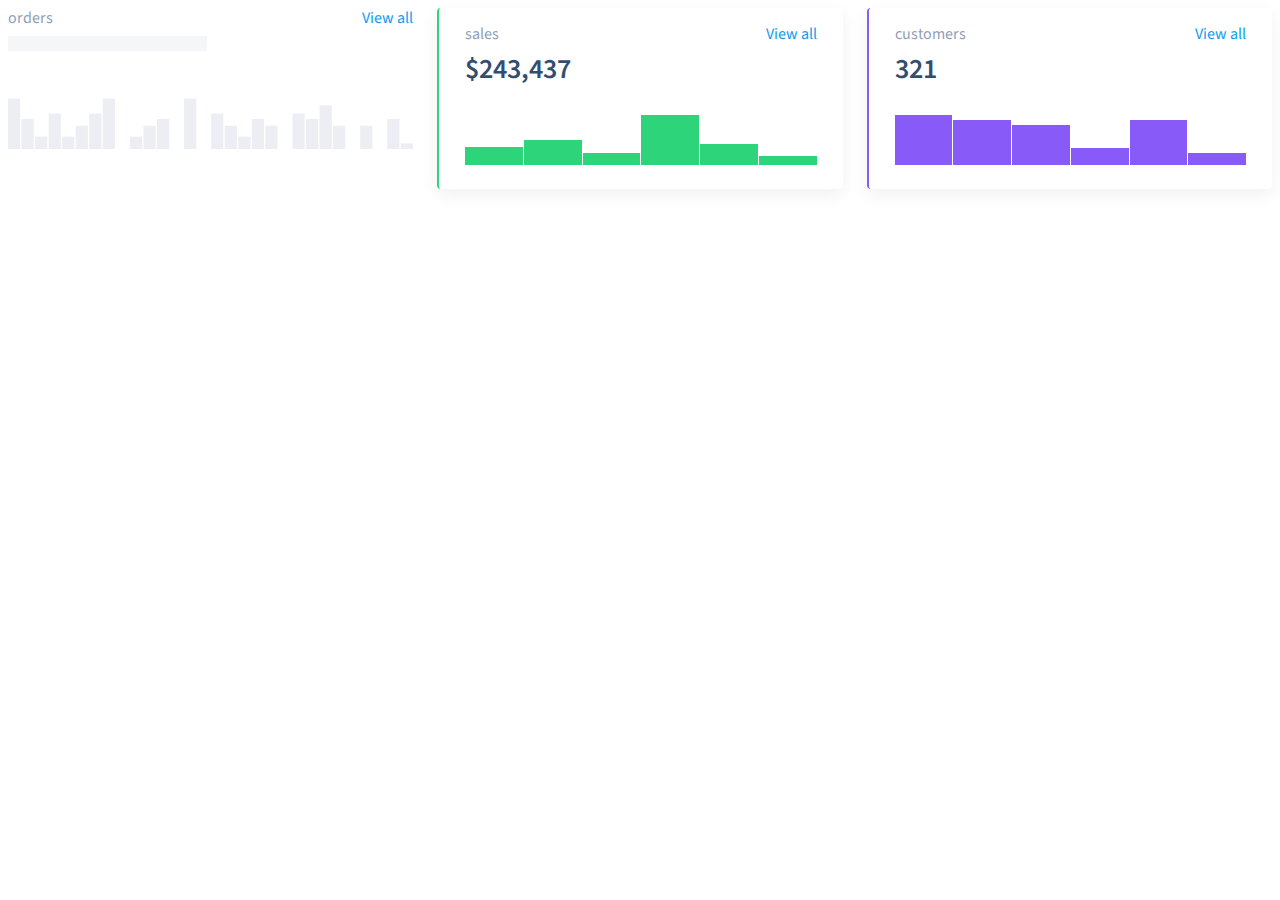
<file: 04-oop-basic-intro-to-dom/1-column-chart/index.html>
<!DOCTYPE html>
<html lang="en">
  <head>
    <meta charset="UTF-8" />
    <title>ColumnChart</title>
    <link rel="stylesheet" type="text/css" href="style.css" />
  </head>

  <body>
    <div class="dashboard__charts">
      <div id="orders" class="dashboard__chart_orders"></div>
      <div id="sales" class="dashboard__chart_sales"></div>
      <div id="customers" class="dashboard__chart_customers"></div>
    </div>

    <script type="module">
      import ColumnChart from './index.js';

      const ordersData = [];
      const salesData = [ 30, 40, 20, 80, 35, 15 ];
      const customersData = [ 100, 90, 80, 35, 90, 25 ];

      const ordersChart = new ColumnChart({
        data: ordersData,
        label: 'orders',
        value: 344,
        link: '#'
      });

      const salesChart = new ColumnChart({
        data: salesData,
        label: 'sales',
        value: '$243,437'
      });

      const customersChart = new ColumnChart({
        data: customersData,
        label: 'customers',
        value: 321
      });

      orders.append(ordersChart.element);
      sales.append(salesChart.element);
      customers.append(customersChart.element);
    </script>
  </body>
</html>
</file>
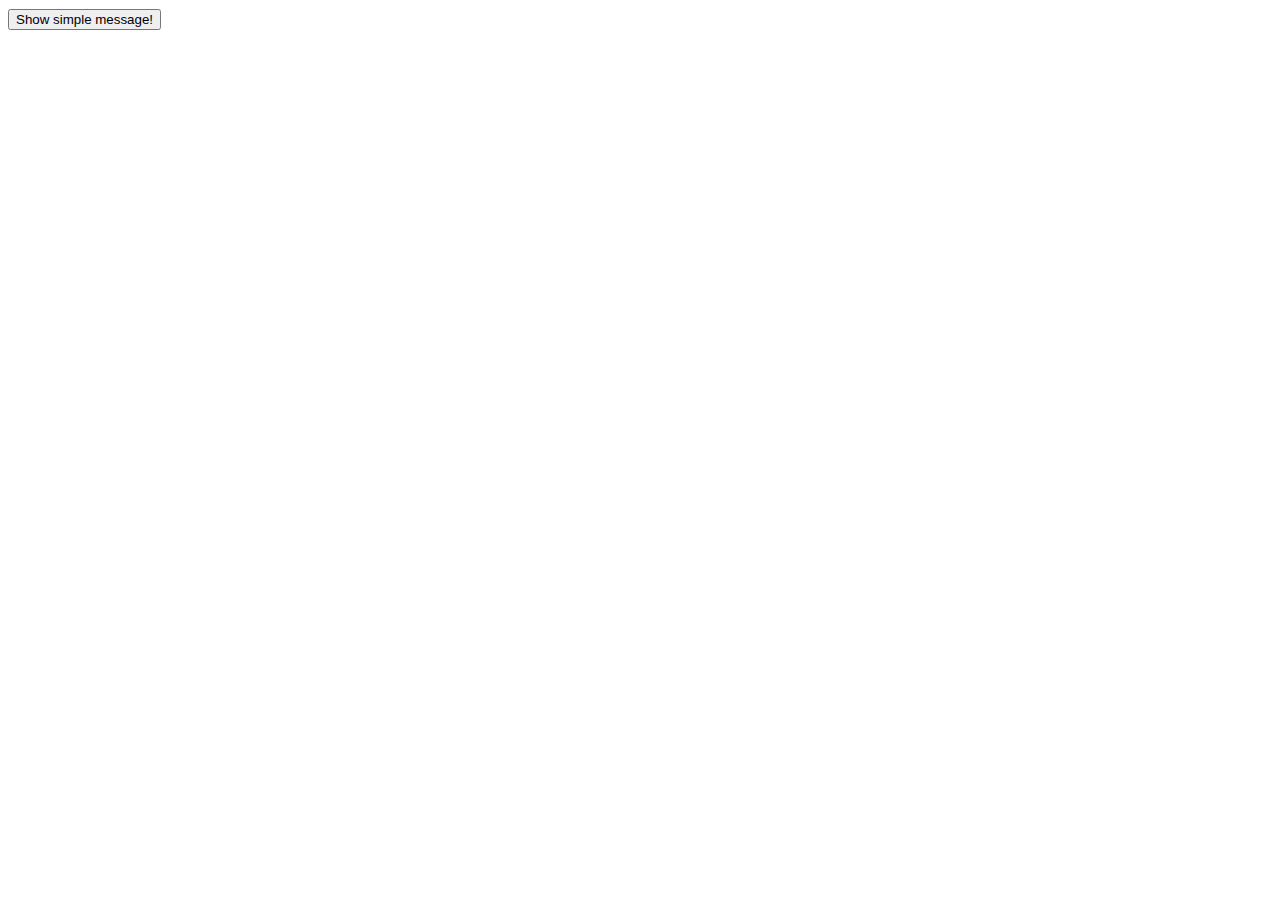
<file: 05-dom-document-loading/1-notification/index.html>
<!doctype html>
<meta charset="UTF-8">

<head>
  <link rel="stylesheet" type="text/css" href="style.css">
</head>

<button id="btn1">Show simple message!</button>

<script type="module">
  import NotificationMessage from './index.js';

  btn1.addEventListener('click', () => {
    const notification = new NotificationMessage('Hello World', {
      duration: 2000,
      type: 'success'
    });

    notification.show();
  });
</script>
</file>
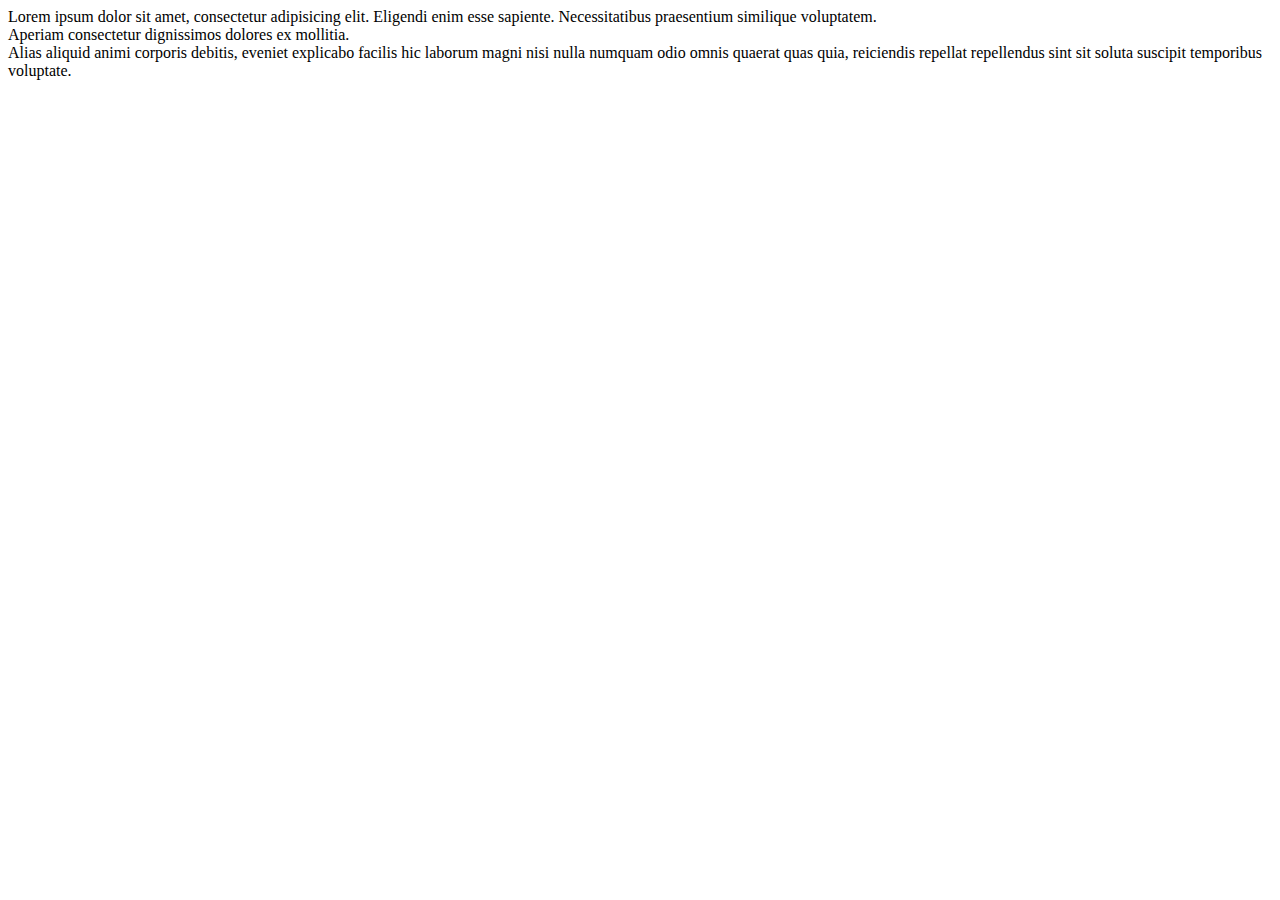
<file: 06-events-practice/2-tooltip/index.html>
<!doctype html>
<meta charset="UTF-8">
<title>Tooltip</title>

<link rel="stylesheet" type="text/css" href="style.css">

<body>
  <div data-tooltip="foo">
    Lorem ipsum dolor sit amet, consectetur adipisicing elit. Eligendi enim esse sapiente.
    Necessitatibus praesentium similique voluptatem.
    <div data-tooltip="bar-bar-bar">
      Aperiam consectetur dignissimos dolores ex mollitia.
    </div>
    Alias aliquid animi corporis debitis, eveniet explicabo facilis hic laborum magni nisi nulla
    numquam odio omnis quaerat quas quia, reiciendis repellat repellendus sint sit soluta suscipit
    temporibus voluptate.
  </div>

  <script type="module">
    import tooltip from './index.js';

    tooltip.initialize();
  </script>
</body>
</file>
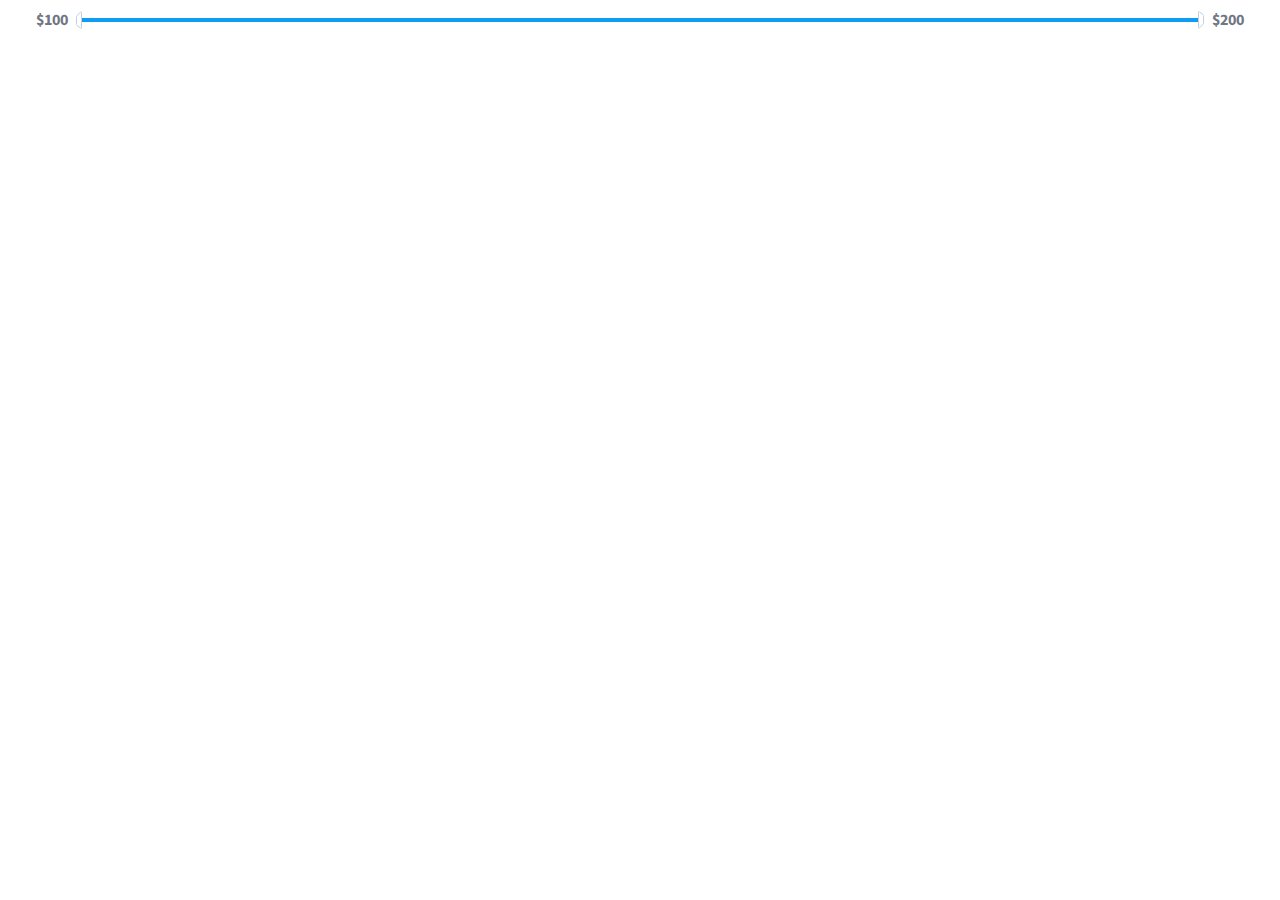
<file: 06-events-practice/3-double-slider/index.html>
<!DOCTYPE HTML>
<meta charset="utf-8">
<head>
  <title>DoubleSlider</title>
  <link rel="stylesheet" href="style.css">
</head>
<body>
  <div id="root"></div>

  <script type="module">
    import DoubleSlider from './index.js';

    const slider = new DoubleSlider();

    root.append(slider.element);
  </script>
</body>
</file>
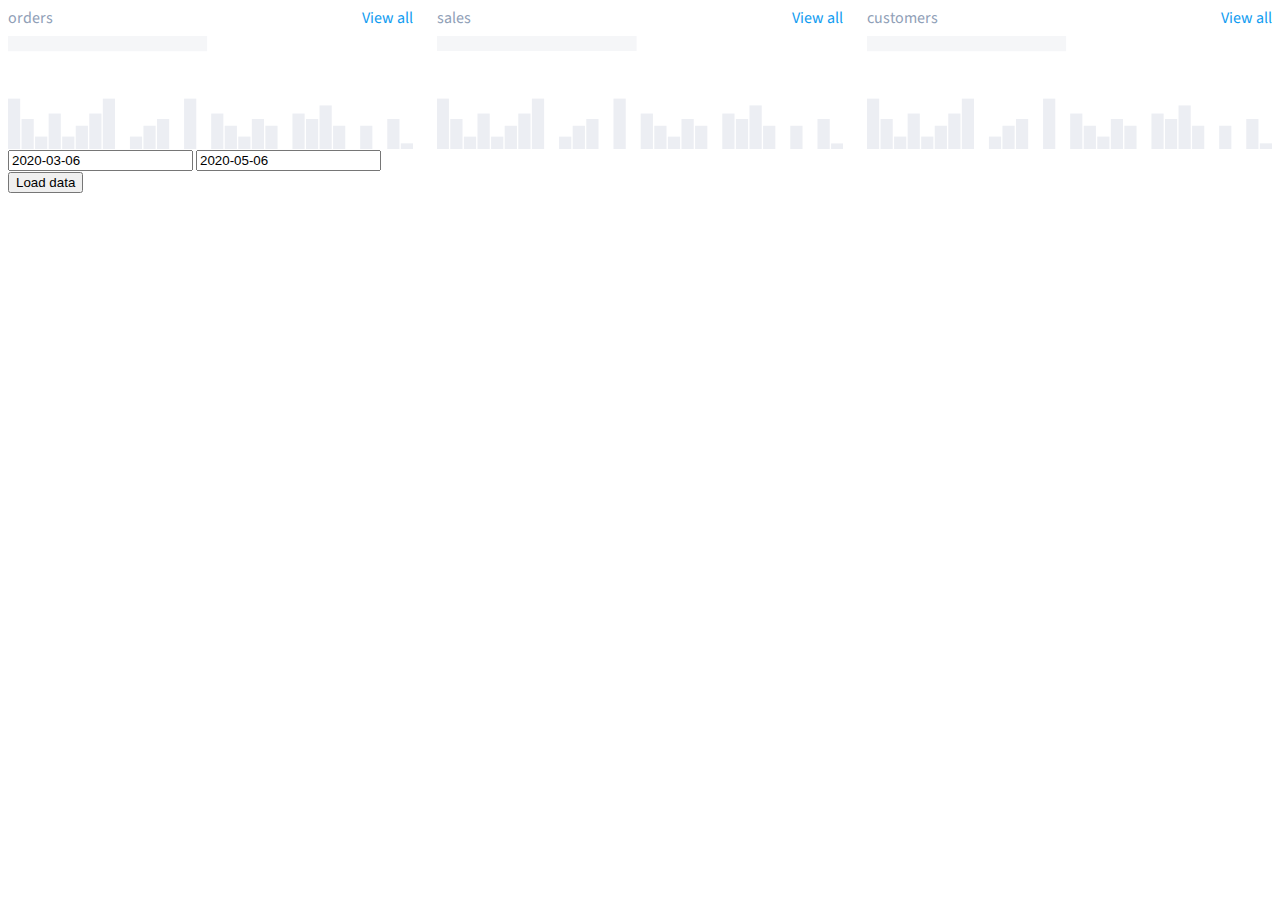
<file: 07-async-code-fetch-api-part-1/1-column-chart/index.html>
<!DOCTYPE html>
<html lang="en">

<head>
  <meta charset="UTF-8" />
  <title>ColumnChart</title>
  <link rel="stylesheet" type="text/css" href="style.css" />
</head>

<body>
  <div class="dashboard__charts">
    <div>
      <div id="orders" class="dashboard__chart_orders"></div>
      <input id="start" type="text" value="2020-03-06" placeholder="yy-mm-dd" />
      <input id="end" type="text" value="2020-05-06" placeholder="yy-mm-dd" />
      <button id="loadOrders">Load data</button>
    </div>
    <div id="sales" class="dashboard__chart_sales"></div>
    <div id="customers" class="dashboard__chart_customers"></div>
  </div>

  <script type="module">
    import ColumnChart from './index.js';

    const ordersChart = new ColumnChart({
      url: 'api/dashboard/orders',
      range: {
        from: new Date('2020-04-06'),
        to: new Date('2020-05-06'),
      },
      label: 'orders',
      link: '#'
    });

    loadOrders.addEventListener('click', () => {
      // const start = start.value;
      ordersChart.update(new Date(start.value), new Date(end.value))
    });

    const salesChart = new ColumnChart({
      url: 'api/dashboard/sales',
      range: {
        from: new Date('2020-04-06'),
        to: new Date('2020-05-06'),
      },
      label: 'sales',
      formatHeading: data => `$${data}`
    });

    const customersChart = new ColumnChart({
      url: 'api/dashboard/customers',
      range: {
        from: new Date('2020-04-06'),
        to: new Date('2020-05-06'),
      },
      label: 'customers',
    });

    orders.append(ordersChart.element);
    sales.append(salesChart.element);
    customers.append(customersChart.element);
  </script>
</body>

</html>
</file>
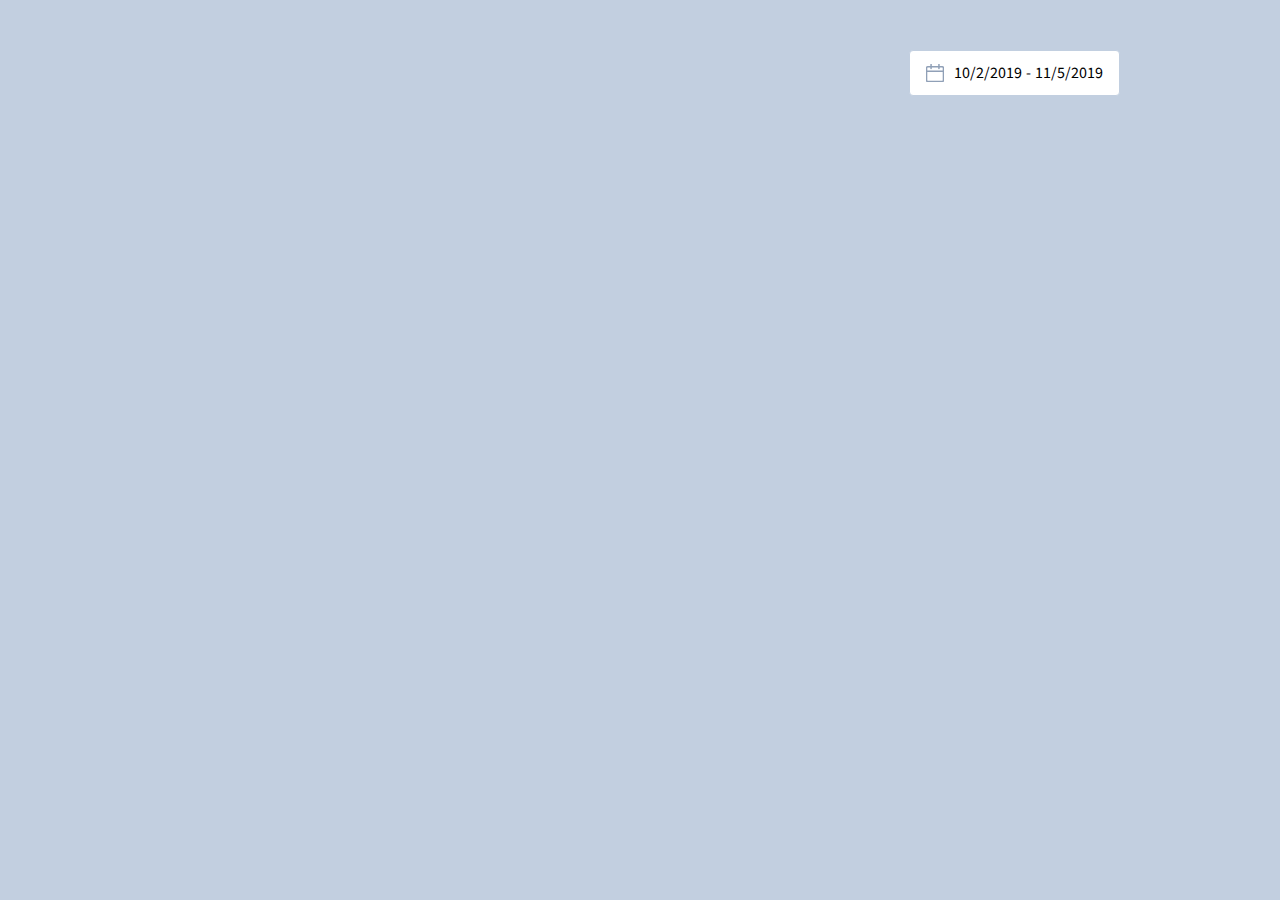
<file: 08-forms-fetch-api-part-2/2-range-picker/index.html>
<!DOCTYPE html>
<meta charset="utf-8">
<style>
  body {
    background-color: var(--grey-light);
    margin: 0;
    padding: 50px 0;
  }

  .container {
    display: flex;
    justify-content: flex-end;
    height: 100%;
    max-width: 960px;
    margin: 0 auto;
  }
</style>

<link rel="stylesheet" href="style.css">

<body>
  <div id="holder" class="container"></div>

  <script type="module">
    import RangePicker from './index.js';

    const rangePicker = new RangePicker({
      from: new Date(2019, 9, 2),
      to: new Date(2019, 10, 5)
    });

    holder.append(rangePicker.element);

    rangePicker.element.addEventListener('date-select', event => {
      console.error(event);
    });
  </script>
</body>
</file>
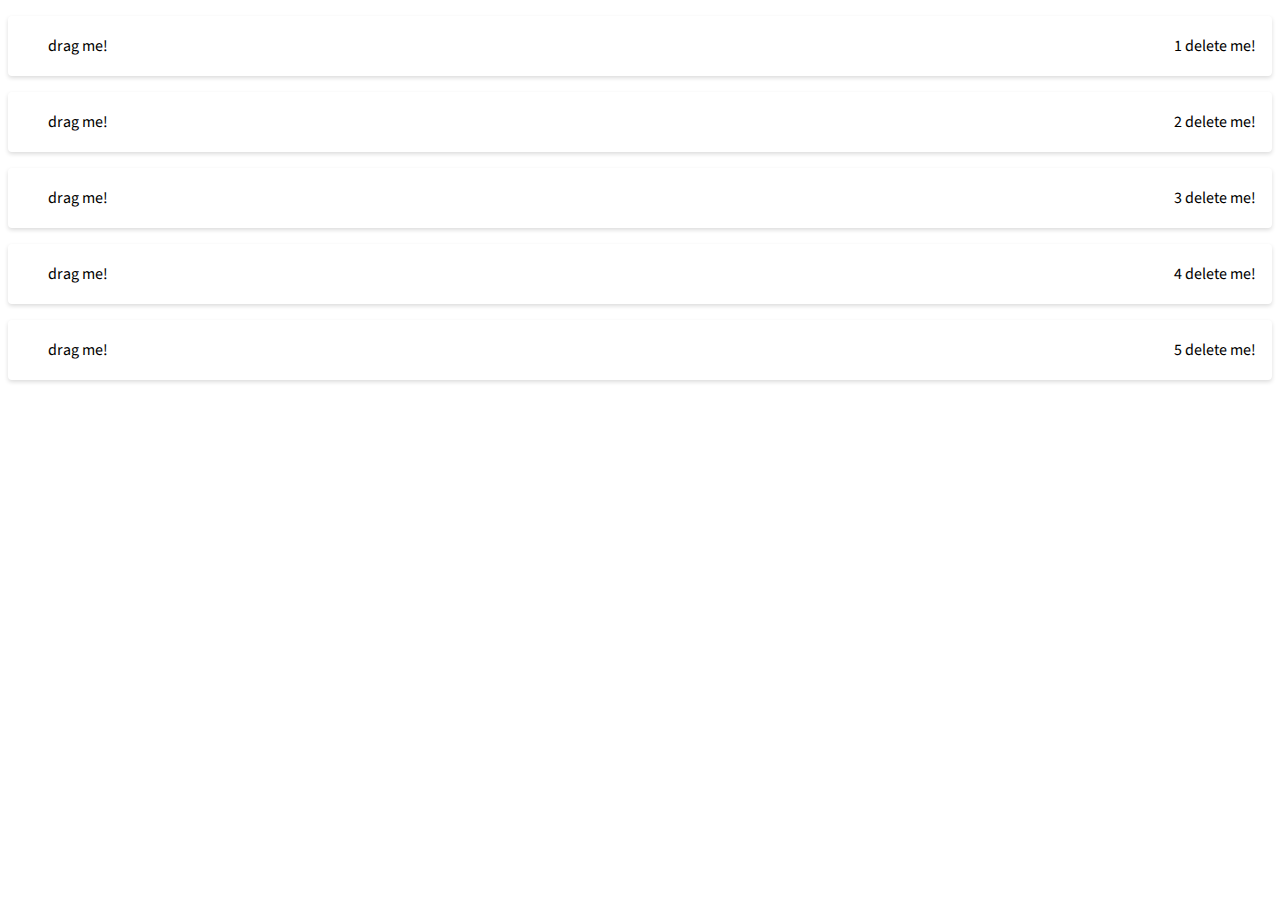
<file: 09-tests-for-frontend-apps/2-sortable-list/index.html>
<!doctype html>
<meta charset="utf-8">
<link rel="stylesheet" href="style.css">
<body>

<div id="holder"></div>

<script type="module">
  import SortableList from './index.js';

  const data = [1, 2, 3, 4, 5];

  const sortableList = new SortableList({
    items: data.map(item => {
      const element = document.createElement('li');

      element.innerHTML = `
        <span data-grab-handle>drag me!</span>
        <span data-delete-handle>${item} delete me!</spa>
      `

      return element;
    })
  });

  holder.append(sortableList.element);
</script>
</body>
</file>
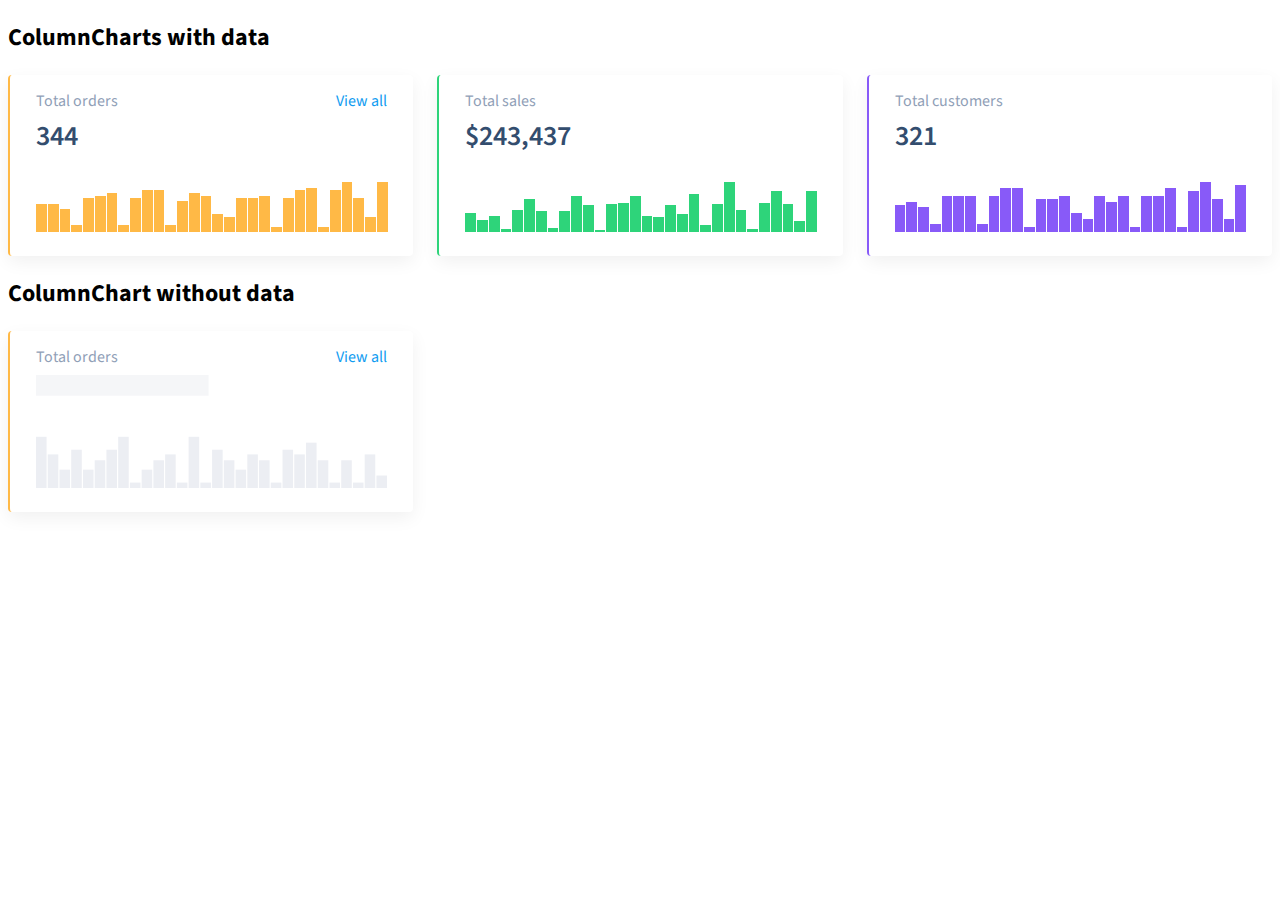
<file: 04-oop-basic-intro-to-dom/1-column-chart/static.html>
<!DOCTYPE html>
<html lang="en">
  <head>
    <meta charset="UTF-8" />
    <title>ColumnChart</title>
    <link rel="stylesheet" href="style.css" />
</head>
<body>

<h2>ColumnCharts with data</h2>
<div class="dashboard__charts">
  <div class="column-chart dashboard__chart_orders">
    <div class="column-chart__title">
      Total orders
      <a href="/sales" class="column-chart__link">View all</a>
    </div>
    <div class="column-chart__container">
      <div class="column-chart__header">344</div>
      <div class="column-chart__chart">
        <div style="--value:28" data-tooltip="<div><small>15 янв. 2020 г.</small></div><strong>11</strong>"></div>
        <div style="--value:28" data-tooltip="<div><small>16 янв. 2020 г.</small></div><strong>11</strong>"></div>
        <div style="--value:23" data-tooltip="<div><small>17 янв. 2020 г.</small></div><strong>9</strong>"></div>
        <div style="--value:7" data-tooltip="<div><small>18 янв. 2020 г.</small></div><strong>3</strong>"></div>
        <div style="--value:34" data-tooltip="<div><small>19 янв. 2020 г.</small></div><strong>13</strong>"></div>
        <div style="--value:36" data-tooltip="<div><small>20 янв. 2020 г.</small></div><strong>14</strong>"></div>
        <div style="--value:39" data-tooltip="<div><small>21 янв. 2020 г.</small></div><strong>15</strong>"></div>
        <div style="--value:7" data-tooltip="<div><small>22 янв. 2020 г.</small></div><strong>3</strong>"></div>
        <div style="--value:34" data-tooltip="<div><small>23 янв. 2020 г.</small></div><strong>13</strong>"></div>
        <div style="--value:42" data-tooltip="<div><small>24 янв. 2020 г.</small></div><strong>16</strong>"></div>
        <div style="--value:42" data-tooltip="<div><small>25 янв. 2020 г.</small></div><strong>16</strong>"></div>
        <div style="--value:7" data-tooltip="<div><small>26 янв. 2020 г.</small></div><strong>3</strong>"></div>
        <div style="--value:31" data-tooltip="<div><small>27 янв. 2020 г.</small></div><strong>12</strong>"></div>
        <div style="--value:39" data-tooltip="<div><small>28 янв. 2020 г.</small></div><strong>15</strong>"></div>
        <div style="--value:36" data-tooltip="<div><small>29 янв. 2020 г.</small></div><strong>14</strong>"></div>
        <div style="--value:18" data-tooltip="<div><small>30 янв. 2020 г.</small></div><strong>7</strong>"></div>
        <div style="--value:15" data-tooltip="<div><small>31 янв. 2020 г.</small></div><strong>6</strong>"></div>
        <div style="--value:34" data-tooltip="<div><small>1 февр. 2020 г.</small></div><strong>13</strong>"></div>
        <div style="--value:34" data-tooltip="<div><small>2 февр. 2020 г.</small></div><strong>13</strong>"></div>
        <div style="--value:36" data-tooltip="<div><small>3 февр. 2020 г.</small></div><strong>14</strong>"></div>
        <div style="--value:5" data-tooltip="<div><small>4 февр. 2020 г.</small></div><strong>2</strong>"></div>
        <div style="--value:34" data-tooltip="<div><small>5 февр. 2020 г.</small></div><strong>13</strong>"></div>
        <div style="--value:42" data-tooltip="<div><small>6 февр. 2020 г.</small></div><strong>16</strong>"></div>
        <div style="--value:44" data-tooltip="<div><small>7 февр. 2020 г.</small></div><strong>17</strong>"></div>
        <div style="--value:5" data-tooltip="<div><small>8 февр. 2020 г.</small></div><strong>2</strong>"></div>
        <div style="--value:42" data-tooltip="<div><small>9 февр. 2020 г.</small></div><strong>16</strong>"></div>
        <div style="--value:50" data-tooltip="<div><small>10 февр. 2020 г.</small></div><strong>19</strong>"></div>
        <div style="--value:34" data-tooltip="<div><small>11 февр. 2020 г.</small></div><strong>13</strong>"></div>
        <div style="--value:15" data-tooltip="<div><small>12 февр. 2020 г.</small></div><strong>6</strong>"></div>
        <div style="--value:50" data-tooltip="<div><small>13 февр. 2020 г.</small></div><strong>19</strong>" class=""></div>
      </div>
    </div>
  </div>
  <div class="column-chart dashboard__chart_sales">
    <div class="column-chart__title">
      Total sales
    </div>
    <div class="column-chart__container">
      <div class="column-chart__header">$243,437</div>
      <div class="column-chart__chart">
        <div style="--value:19" data-tooltip="<div><small>15 янв. 2020 г.</small></div><strong>$6,790</strong>"></div>
        <div style="--value:12" data-tooltip="<div><small>16 янв. 2020 г.</small></div><strong>$4,493</strong>"></div>
        <div style="--value:16" data-tooltip="<div><small>17 янв. 2020 г.</small></div><strong>$5,831</strong>"></div>
        <div style="--value:3" data-tooltip="<div><small>18 янв. 2020 г.</small></div><strong>$1,075</strong>"></div>
        <div style="--value:22" data-tooltip="<div><small>19 янв. 2020 г.</small></div><strong>$7,856</strong>"></div>
        <div style="--value:33" data-tooltip="<div><small>20 янв. 2020 г.</small></div><strong>$11,826</strong>"></div>
        <div style="--value:21" data-tooltip="<div><small>21 янв. 2020 г.</small></div><strong>$7,376</strong>"></div>
        <div style="--value:4" data-tooltip="<div><small>22 янв. 2020 г.</small></div><strong>$1,394</strong>"></div>
        <div style="--value:21" data-tooltip="<div><small>23 янв. 2020 г.</small></div><strong>$7,658</strong>"></div>
        <div style="--value:36" data-tooltip="<div><small>24 янв. 2020 г.</small></div><strong>$12,685</strong>"></div>
        <div style="--value:27" data-tooltip="<div><small>25 янв. 2020 г.</small></div><strong>$9,505</strong>"></div>
        <div style="--value:2" data-tooltip="<div><small>26 янв. 2020 г.</small></div><strong>$822</strong>"></div>
        <div style="--value:28" data-tooltip="<div><small>27 янв. 2020 г.</small></div><strong>$9,973</strong>"></div>
        <div style="--value:29" data-tooltip="<div><small>28 янв. 2020 г.</small></div><strong>$10,386</strong>"></div>
        <div style="--value:36" data-tooltip="<div><small>29 янв. 2020 г.</small></div><strong>$12,631</strong>"></div>
        <div style="--value:16" data-tooltip="<div><small>30 янв. 2020 г.</small></div><strong>$5,665</strong>"></div>
        <div style="--value:15" data-tooltip="<div><small>31 янв. 2020 г.</small></div><strong>$5,553</strong>"></div>
        <div style="--value:27" data-tooltip="<div><small>1 февр. 2020 г.</small></div><strong>$9,619</strong>"></div>
        <div style="--value:18" data-tooltip="<div><small>2 февр. 2020 г.</small></div><strong>$6,603</strong>"></div>
        <div style="--value:38" data-tooltip="<div><small>3 февр. 2020 г.</small></div><strong>$13,284</strong>"></div>
        <div style="--value:7" data-tooltip="<div><small>4 февр. 2020 г.</small></div><strong>$2,692</strong>"></div>
        <div style="--value:28" data-tooltip="<div><small>5 февр. 2020 г.</small></div><strong>$9,875</strong>"></div>
        <div style="--value:50" data-tooltip="<div><small>6 февр. 2020 г.</small></div><strong>$17,423</strong>"></div>
        <div style="--value:22" data-tooltip="<div><small>7 февр. 2020 г.</small></div><strong>$7,905</strong>"></div>
        <div style="--value:3" data-tooltip="<div><small>8 февр. 2020 г.</small></div><strong>$1,200</strong>"></div>
        <div style="--value:29" data-tooltip="<div><small>9 февр. 2020 г.</small></div><strong>$10,375</strong>"></div>
        <div style="--value:41" data-tooltip="<div><small>10 февр. 2020 г.</small></div><strong>$14,511</strong>"></div>
        <div style="--value:28" data-tooltip="<div><small>11 февр. 2020 г.</small></div><strong>$10,061</strong>" class=""></div>
        <div style="--value:11" data-tooltip="<div><small>12 февр. 2020 г.</small></div><strong>$4,009</strong>"></div>
        <div style="--value:41" data-tooltip="<div><small>13 февр. 2020 г.</small></div><strong>$14,361</strong>" class=""></div>
      </div>
    </div>
  </div>
  <div class="column-chart dashboard__chart_customers">
    <div class="column-chart__title">
      Total customers

    </div>
    <div class="column-chart__container">
      <div class="column-chart__header">321</div>
      <div class="column-chart__chart">
        <div style="--value:27" data-tooltip="<div><small>15 янв. 2020 г.</small></div><strong>10</strong>"></div>
        <div style="--value:30" data-tooltip="<div><small>16 янв. 2020 г.</small></div><strong>11</strong>"></div>
        <div style="--value:25" data-tooltip="<div><small>17 янв. 2020 г.</small></div><strong>9</strong>"></div>
        <div style="--value:8" data-tooltip="<div><small>18 янв. 2020 г.</small></div><strong>3</strong>"></div>
        <div style="--value:36" data-tooltip="<div><small>19 янв. 2020 г.</small></div><strong>13</strong>"></div>
        <div style="--value:36" data-tooltip="<div><small>20 янв. 2020 г.</small></div><strong>13</strong>"></div>
        <div style="--value:36" data-tooltip="<div><small>21 янв. 2020 г.</small></div><strong>13</strong>"></div>
        <div style="--value:8" data-tooltip="<div><small>22 янв. 2020 г.</small></div><strong>3</strong>"></div>
        <div style="--value:36" data-tooltip="<div><small>23 янв. 2020 г.</small></div><strong>13</strong>"></div>
        <div style="--value:44" data-tooltip="<div><small>24 янв. 2020 г.</small></div><strong>16</strong>"></div>
        <div style="--value:44" data-tooltip="<div><small>25 янв. 2020 г.</small></div><strong>16</strong>"></div>
        <div style="--value:5" data-tooltip="<div><small>26 янв. 2020 г.</small></div><strong>2</strong>"></div>
        <div style="--value:33" data-tooltip="<div><small>27 янв. 2020 г.</small></div><strong>12</strong>"></div>
        <div style="--value:33" data-tooltip="<div><small>28 янв. 2020 г.</small></div><strong>12</strong>"></div>
        <div style="--value:36" data-tooltip="<div><small>29 янв. 2020 г.</small></div><strong>13</strong>"></div>
        <div style="--value:19" data-tooltip="<div><small>30 янв. 2020 г.</small></div><strong>7</strong>"></div>
        <div style="--value:13" data-tooltip="<div><small>31 янв. 2020 г.</small></div><strong>5</strong>"></div>
        <div style="--value:36" data-tooltip="<div><small>1 февр. 2020 г.</small></div><strong>13</strong>"></div>
        <div style="--value:30" data-tooltip="<div><small>2 февр. 2020 г.</small></div><strong>11</strong>"></div>
        <div style="--value:36" data-tooltip="<div><small>3 февр. 2020 г.</small></div><strong>13</strong>"></div>
        <div style="--value:5" data-tooltip="<div><small>4 февр. 2020 г.</small></div><strong>2</strong>"></div>
        <div style="--value:36" data-tooltip="<div><small>5 февр. 2020 г.</small></div><strong>13</strong>"></div>
        <div style="--value:36" data-tooltip="<div><small>6 февр. 2020 г.</small></div><strong>13</strong>"></div>
        <div style="--value:44" data-tooltip="<div><small>7 февр. 2020 г.</small></div><strong>16</strong>"></div>
        <div style="--value:5" data-tooltip="<div><small>8 февр. 2020 г.</small></div><strong>2</strong>"></div>
        <div style="--value:41" data-tooltip="<div><small>9 февр. 2020 г.</small></div><strong>15</strong>"></div>
        <div style="--value:50" data-tooltip="<div><small>10 февр. 2020 г.</small></div><strong>18</strong>"></div>
        <div style="--value:33" data-tooltip="<div><small>11 февр. 2020 г.</small></div><strong>12</strong>"></div>
        <div style="--value:13" data-tooltip="<div><small>12 февр. 2020 г.</small></div><strong>5</strong>"></div>
        <div style="--value:47" data-tooltip="<div><small>13 февр. 2020 г.</small></div><strong>17</strong>"></div>
      </div>
    </div>
  </div>
</div>

<h2>ColumnChart without data</h2>
<div class="dashboard__charts">
  <div id="orders" class="dashboard__chart_orders">
    <div class="column-chart column-chart_loading" style="--chart-height: 50">
      <div class="column-chart__title">
        Total orders
        <a class="column-chart__link" href="#">View all</a>
      </div>
      <div class="column-chart__container">
        <div data-element="header" class="column-chart__header">
          344
        </div>
        <div data-element="body" class="column-chart__chart">

        </div>
      </div>
    </div>
  </div>
</div>

</body>
</html>
</file>
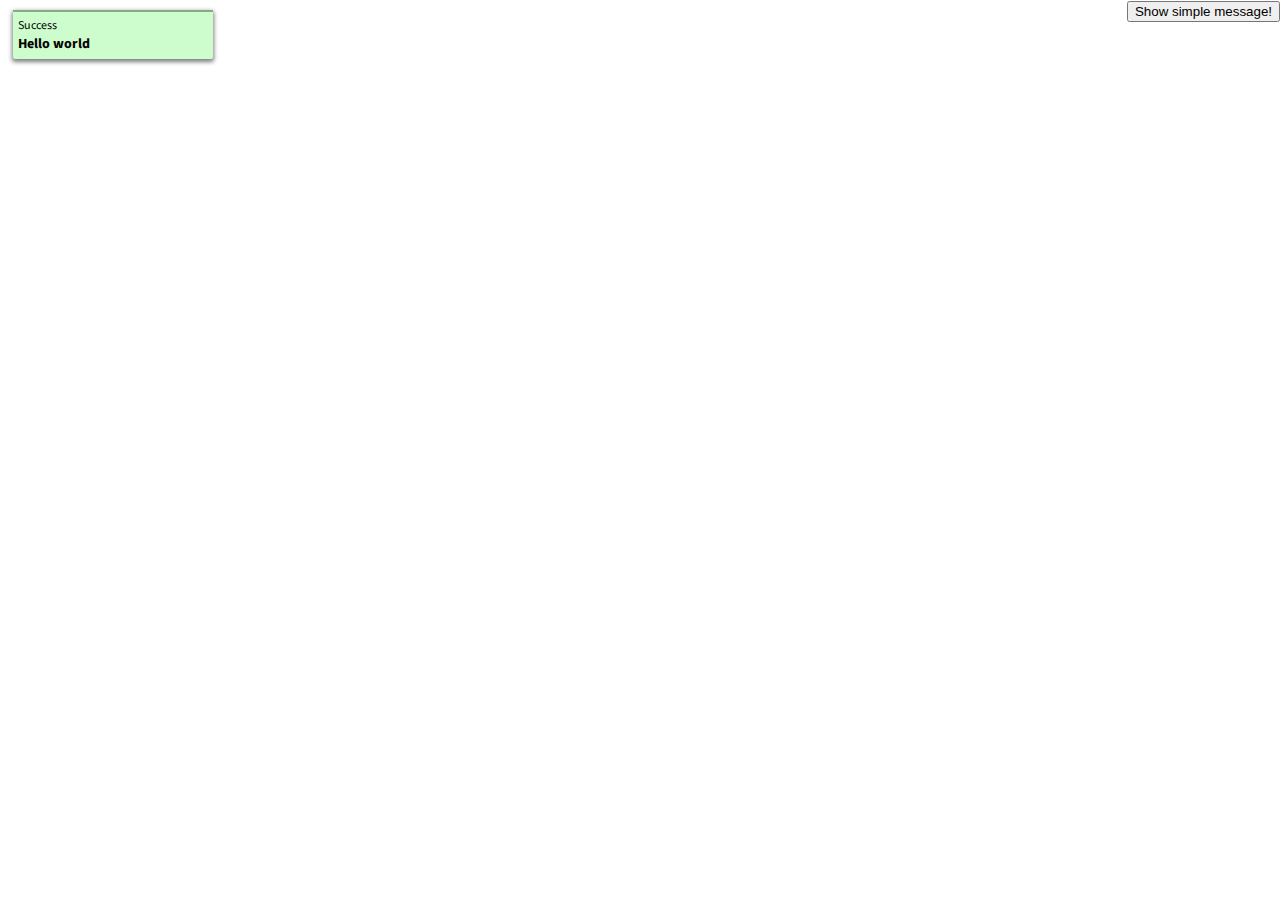
<file: 05-dom-document-loading/1-notification/static.html>
<!doctype html>
<meta charset="UTF-8">
<title>Notification</title>
<link rel="stylesheet" type="text/css" href="style.css">

<body>
  <div style="position: fixed; top: 0; right: 0;">
    <button id="btn1">Show simple message!</button>
  </div>

  <div class="notification success" style="--value:20s">
    <div class="timer"></div>
    <div class="inner-wrapper">
      <div class="notification-header">success</div>
      <div class="notification-body">
        Hello world
      </div>
    </div>
  </div>
</body>
</file>
<file: 04-oop-basic-intro-to-dom/1-column-chart/style.css>
/* Component styles */
@import url('https://fonts.googleapis.com/css?family=Source+Sans+Pro&display=swap');

body {
  font-family: 'Source Sans Pro', sans-serif;
}

:root {
  --blue: #109cf1;
  --dark-blue: #334d6e;
  --light-blue: #cfebfc;
  --middle-blue: #9fd7f9;
  --yellow: #ffb946;
  --red: #f7685b;
  --green: #2ed47a;
  --purple: #885af8;
  --black: #192a3e;
  --table-black: #323c47;
  --table-grey: #707683;
  --grey: #90a0b7;
  --grey-light: #c2cfe0;
  --grey-extra-light: #eff1f4;
  --grey-skeleton: #f5f6f8;
  --grey-middle: #e0e4eb;
  --white: #ffffff;
}

.dashboard__charts {
  display: grid;
  grid-template-columns: 1fr 1fr 1fr;
  grid-gap: 24px;
  --chart-height: 50;
}

.dashboard__chart_orders {
  --chart-column-color: var(--yellow);
}

.dashboard__chart_sales {
  --chart-column-color: var(--green);
}

.dashboard__chart_customers {
  --chart-column-color: var(--purple);
}

/* ColumnChart styles */
.column-chart__chart {
  width: 100%;
  height: calc(var(--chart-height) * 1px);
  display: flex;
  flex-direction: row;
  justify-content: space-between;
  align-items: flex-end;
}

.column-chart__chart div {
  height: calc(var(--value) * 1px);
  background-color: var(--chart-column-color);
  min-width: 1px;
  flex-grow: 1;
  margin: 0 0 0 1px;
  cursor: pointer;
}

.column-chart__chart div:first-child {
  margin: 0;
}

.column-chart__chart div.is-hovered {
  opacity: 1;
}

.column-chart__chart.has-hovered div:not(.is-hovered) {
  opacity: 0.5;
}

.column-chart__container {
  max-width: 100%;
  position: relative;
}

.column-chart {
  padding: 16px 26px 24px;
  background: var(--white);
  box-shadow: 0 6px 18px rgba(0, 0, 0, 0.06);
  border-radius: 4px;
  border-left: 2px solid var(--chart-column-color);
  position: relative;
}

.column-chart__title {
  font-size: 16px;
  line-height: 20px;
  color: var(--grey);
  display: flex;
  flex-direction: row;
  justify-content: space-between;
  margin-bottom: 8px;
}

.column-chart__link {
  color: var(--blue);
  text-decoration: none;
}

.column-chart__header {
  font-weight: 600;
  font-size: 28px;
  line-height: 35px;
  color: var(--dark-blue);
  margin-bottom: 28px;
  position: relative;
}

.column-chart_loading .column-chart__header,
.column-chart_loading .column-chart__chart {
  display: none;
}

.column-chart_loading .column-chart__container {
  height: 113px;
}

.column-chart_loading .column-chart__container:before {
  content: "";
  position: absolute;
  top: 0;
  left: 0;
  width: 100%;
  height: 113px;
  background: url("charts-skeleton.svg") center no-repeat;
  background-size: cover;
  display: block;
}
</file>
<file: 05-dom-document-loading/1-notification/style.css>
/* Common styles */
@import url('https://fonts.googleapis.com/css?family=Source+Sans+Pro&display=swap');

body {
  font-family: 'Source Sans Pro', sans-serif;
}

:root {
  --blue: #109cf1;
  --dark-blue: #334d6e;
  --light-blue: #cfebfc;
  --middle-blue: #9fd7f9;
  --yellow: #ffb946;
  --red: #f7685b;
  --green: #2ed47a;
  --purple: #885af8;
  --black: #192a3e;
  --table-black: #323c47;
  --table-grey: #707683;
  --grey: #90a0b7;
  --grey-light: #c2cfe0;
  --grey-extra-light: #eff1f4;
  --grey-skeleton: #f5f6f8;
  --grey-middle: #e0e4eb;
  --white: #ffffff;
}

/* NotificationMessage styles */
.notification {
  width: 200px;
  margin: 10px 5px;
  font-size: 14px;
  box-shadow: 0 2px 4px 1px rgba(0, 0, 0, .5);
  border-radius: 2px;
  animation: calc(var(--value) * 0.1) ease-out calc(var(--value) * 0.9) fadeOut;
  z-index: 1000;
}

/* Success */
.notification.success {
  background: #cdfccd;
}

.notification.success .timer {
  background: #86aa86;
}

/* Error */
.notification.error {
  background: #ffe3e3;
}

.notification.error .timer {
  background: #c28585;
}

.inner-wrapper {
  padding: 5px;
}

.timer {
  width: 100%;
  height: 2px;
  animation: progress var(--value) linear;
}

.notification-header {
  text-transform: capitalize;
  font-size: 12px;
}

.notification-body {
  font-weight: bold;
}

@keyframes fadeOut {
  from {
    opacity: 0.8;
  }
  to {
    opacity: 0;
  }
}

@keyframes progress {
  from {
    width: 100%;
  }
  to {
    width: 0;
  }
}
</file>
<file: 06-events-practice/2-tooltip/style.css>
.tooltip {
  cursor: pointer;
  position: fixed;
  padding: 8px 12px;
  border-radius: 4px;
  text-align: left;
  background: white;
  box-shadow: 0 1px 4px rgba(0, 0, 0, 0.25);
  font-size: 16px;
  line-height: 20px;
  color: rgba(51, 77, 110, 1);
  transition: opacity 0.1s ease-out;
  z-index: 99;
}
</file>
<file: 06-events-practice/3-double-slider/style.css>
/* Common styles */
@import url('https://fonts.googleapis.com/css?family=Source+Sans+Pro&display=swap');

body {
  font-family: 'Source Sans Pro', sans-serif;
}

:root {
  --blue: #109cf1;
  --dark-blue: #334d6e;
  --light-blue: #cfebfc;
  --middle-blue: #9fd7f9;
  --yellow: #ffb946;
  --red: #f7685b;
  --green: #2ed47a;
  --purple: #885af8;
  --black: #192a3e;
  --table-black: #323c47;
  --table-grey: #707683;
  --grey: #90a0b7;
  --grey-light: #c2cfe0;
  --grey-extra-light: #eff1f4;
  --grey-skeleton: #f5f6f8;
  --grey-middle: #e0e4eb;
  --white: #ffffff;
}

/* DoubleSlider styles */
.range-slider__inner {
  position: relative;
  display: inline-block;
  width: 100%;
  height: 4px;
  margin: 10px 14px;
  background: var(--light-blue);
  box-shadow: 0 0 1px var(--grey-light);
  user-select: none;
  -ms-user-select: none;
  -webkit-user-select: none;
}

.range-slider__thumb-right,
.range-slider__thumb-left {
  position: absolute;
  top: 50%;
  margin-top: -9px;
  height: 18px;
  width: 6px;
  background: url("range-thumb-icon.svg") left center no-repeat;
  background-size: cover;
  cursor: grab;
}

/* cursor over all slider, so that if the cursor moves out of the thumb, it's still grabbing */
.range-slider_dragging,
.range-slider_dragging .range-slider__thumb-right,
.range-slider_dragging .range-slider__thumb-left {
  cursor: grabbing;
}

.range-slider__thumb-left {
  left: 0;
  margin-left: -6px;
}

.range-slider__thumb-right {
  right: 0;
  transform: rotate(180deg);
  margin-right: -6px;
}

.range-slider__progress {
  background: var(--blue);
  position: absolute;
  top: 0;
  bottom: 0;
  left: 0;
  right: 0;
  z-index: 1;
}

.range-slider {
  position: relative;
  display: flex;
  flex-direction: row;
  align-items: center;
  padding: 0 60px;
}

.range-slider > span {
  font-weight: 700;
  font-size: 16px;
  line-height: 24px;
  color: var(--table-grey);
  width: 60px;
  position: absolute;
  top: 50%;
  transform: translate(0, -50%);
}

.range-slider > span:first-child {
  text-align: right;
  left: 0;
}

.range-slider > span:last-child {
  right: 0;
}
</file>
<file: 07-async-code-fetch-api-part-1/1-column-chart/style.css>
/* Component styles */
@import url('https://fonts.googleapis.com/css?family=Source+Sans+Pro&display=swap');

body {
  font-family: 'Source Sans Pro', sans-serif;
}

:root {
  --blue: #109cf1;
  --dark-blue: #334d6e;
  --light-blue: #cfebfc;
  --middle-blue: #9fd7f9;
  --yellow: #ffb946;
  --red: #f7685b;
  --green: #2ed47a;
  --purple: #885af8;
  --black: #192a3e;
  --table-black: #323c47;
  --table-grey: #707683;
  --grey: #90a0b7;
  --grey-light: #c2cfe0;
  --grey-extra-light: #eff1f4;
  --grey-skeleton: #f5f6f8;
  --grey-middle: #e0e4eb;
  --white: #ffffff;
}

.dashboard__charts {
  display: grid;
  grid-template-columns: 1fr 1fr 1fr;
  grid-gap: 24px;
  --chart-height: 50;
}

.dashboard__chart_orders {
  --chart-column-color: var(--yellow);
}

.dashboard__chart_sales {
  --chart-column-color: var(--green);
}

.dashboard__chart_customers {
  --chart-column-color: var(--purple);
}

/* ColumnChart styles */
.column-chart__chart {
  width: 100%;
  height: calc(var(--chart-height) * 1px);
  display: flex;
  flex-direction: row;
  justify-content: space-between;
  align-items: flex-end;
}

.column-chart__chart div {
  height: calc(var(--value) * 1px);
  background-color: var(--chart-column-color);
  min-width: 1px;
  flex-grow: 1;
  margin: 0 0 0 1px;
  cursor: pointer;
}

.column-chart__chart div:first-child {
  margin: 0;
}

.column-chart__chart div.is-hovered {
  opacity: 1;
}

.column-chart__chart.has-hovered div:not(.is-hovered) {
  opacity: 0.5;
}

.column-chart__container {
  max-width: 100%;
  position: relative;
}

.column-chart {
  padding: 16px 26px 24px;
  background: var(--white);
  box-shadow: 0 6px 18px rgba(0, 0, 0, 0.06);
  border-radius: 4px;
  border-left: 2px solid var(--chart-column-color);
  position: relative;
}

.column-chart__title {
  font-size: 16px;
  line-height: 20px;
  color: var(--grey);
  display: flex;
  flex-direction: row;
  justify-content: space-between;
  margin-bottom: 8px;
}

.column-chart__link {
  color: var(--blue);
  text-decoration: none;
}

.column-chart__header {
  font-weight: 600;
  font-size: 28px;
  line-height: 35px;
  color: var(--dark-blue);
  margin-bottom: 28px;
  position: relative;
}

.column-chart_loading .column-chart__header,
.column-chart_loading .column-chart__chart {
  display: none;
}

.column-chart_loading .column-chart__container {
  height: 113px;
}

.column-chart_loading .column-chart__container:before {
  content: "";
  position: absolute;
  top: 0;
  left: 0;
  width: 100%;
  height: 113px;
  background: url("charts-skeleton.svg") center no-repeat;
  background-size: cover;
  display: block;
}
</file>
<file: 08-forms-fetch-api-part-2/2-range-picker/style.css>
/* Common styles */
@import url('https://fonts.googleapis.com/css?family=Source+Sans+Pro&display=swap');

body {
  font-family: 'Source Sans Pro', sans-serif;
}

:root {
  --blue: #109cf1;
  --dark-blue: #334d6e;
  --light-blue: #cfebfc;
  --middle-blue: #9fd7f9;
  --yellow: #ffb946;
  --red: #f7685b;
  --green: #2ed47a;
  --purple: #885af8;
  --black: #192a3e;
  --table-black: #323c47;
  --table-grey: #707683;
  --grey: #90a0b7;
  --grey-light: #c2cfe0;
  --grey-extra-light: #eff1f4;
  --grey-skeleton: #f5f6f8;
  --grey-middle: #e0e4eb;
  --white: #ffffff;
}

/* RangePicker styles */
.rangepicker {
  position: relative;
}

.rangepicker__input {
  display: inline-flex;
  padding: 12px 16px 12px 40px;
  cursor: pointer;
  font-weight: normal;
  font-size: 16px;
  line-height: 20px;
  background-color: var(--white);
  border: 1px solid var(--grey-light);
  border-radius: 4px;
  outline: none;
  background: var(--white) url("calendar-icon.svg") 16px center no-repeat;
  background-size: 18px 18px;
}

.rangepicker_open .rangepicker__input,
.rangepicker__input:focus,
.rangepicker__input:active {
  border-color: var(--blue);
}

.rangepicker__input > span {
  display: inline-flex;
  margin: 0 4px;
}

.rangepicker__input > span:last-child {
  margin-right: 0;
}

.rangepicker__selector {
  display: none;
  background-color: var(--white);
  padding: 32px 26px;
  border-radius: 6px;
  box-shadow: 0 4px 29px rgba(0, 0, 0, 0.09);
  flex-direction: row;
  justify-content: space-between;
  flex: 1 0 auto;
  position: absolute;
  top: calc(100% + 16px);
  right: 0;
  z-index: 1;
}

.rangepicker__selector-arrow {
  width: 30px;
  height: 15px;
  position: absolute;
  bottom: 100%;
  right: 60px;
  overflow: hidden;
}

.rangepicker__selector-arrow:after {
  content: "";
  position: absolute;
  width: 12px;
  height: 12px;
  background: var(--white);
  transform: translateX(-50%) translateY(-50%) rotate(45deg);
  top: 100%;
  left: 50%;
  box-shadow: 0 1px 10px rgba(0, 0, 0, 0.09);
}

.rangepicker_open .rangepicker__selector {
  display: inline-flex;
}

.rangepicker__cell {
  cursor: pointer;
}

.rangepicker__calendar {
  width: 252px;
}

.rangepicker__calendar:last-child {
  margin-left: 26px;
}

.rangepicker__month-indicator {
  text-align: center;
  font-weight: 600;
  font-size: 20px;
  line-height: 24px;
  padding: 0 15px;
  color: var(--dark-blue);
}

.rangepicker__selector-control-left,
.rangepicker__selector-control-right {
  position: absolute;
  top: 32px;
  width: 15px;
  height: 24px;
  display: flex;
  flex-direction: column;
  justify-content: center;
  cursor: pointer;
  transition: 0.3s all;
  background: url("angle-arrow-icon.svg") left center no-repeat;
  background-size: 9px 13px;
}

.rangepicker__selector-control-left:hover,
.rangepicker__selector-control-right:hover {
  opacity: 0.8;
}

.rangepicker__selector-control-left {
  left: 26px;
}

.rangepicker__selector-control-right {
  right: 26px;
  transform: rotate(180deg);
}

.rangepicker__day-of-week,
.rangepicker__date-grid {
  display: grid;
  grid-template-columns: repeat(7, 1fr);
}

.rangepicker__day-of-week {
  margin-top: 28px;
}

.rangepicker__day-of-week > * {
  font-weight: 400;
  font-size: 14px;
  line-height: 20px;
  color: var(--grey);
  text-align: center;
}

/* Dates */
.rangepicker__date-grid {
  margin-top: 16px;
}

.rangepicker__cell {
  position: relative;
  border: 0;
  width: 36px;
  height: 36px;
  background-color: transparent;
  color: var(--dark-blue);
  font-weight: 400;
  font-size: 16px;
  line-height: 20px;
}

.rangepicker__cell:first-child {
  grid-column-start: var(--start-from);
}

.rangepicker__cell:active,
.rangepicker__cell.rangepicker__selected,
.rangepicker__cell.rangepicker__selected-from,
.rangepicker__cell.rangepicker__selected-to {
  background-color: var(--blue);
  color: var(--white);
}

.rangepicker__cell:hover,
.rangepicker__cell:focus {
  outline: none;
  background-color: var(--light-blue);
  color: var(--dark-blue);
  transition: 0.2s all;
}

.rangepicker__cell.rangepicker__selected:hover,
.rangepicker__cell.rangepicker__selected-from:hover,
.rangepicker__cell.rangepicker__selected-to:hover,
.rangepicker__cell.rangepicker__selected:focus,
.rangepicker__cell.rangepicker__selected-from:focus,
.rangepicker__cell.rangepicker__selected-to:focus {
  background-color: var(--middle-blue);
  color: var(--dark-blue);
}

.rangepicker__cell.rangepicker__selected-between {
  background-color: var(--light-blue);
}
</file>
<file: 09-tests-for-frontend-apps/2-sortable-list/style.css>
/* Common styles */
@import url('https://fonts.googleapis.com/css?family=Source+Sans+Pro&display=swap');

body {
  font-family: 'Source Sans Pro', sans-serif;
}

:root {
  --blue: #109cf1;
  --dark-blue: #334d6e;
  --light-blue: #cfebfc;
  --middle-blue: #9fd7f9;
  --yellow: #ffb946;
  --red: #f7685b;
  --green: #2ed47a;
  --purple: #885af8;
  --black: #192a3e;
  --table-black: #323c47;
  --table-grey: #707683;
  --grey: #90a0b7;
  --grey-light: #c2cfe0;
  --grey-extra-light: #eff1f4;
  --grey-skeleton: #f5f6f8;
  --grey-middle: #e0e4eb;
  --white: #ffffff;
}

/* SortableList styles */
.sortable-list {
  position: relative;
  padding: 0;
  margin: 12px 0;
}

.sortable-list__item {
  min-height: 60px;
  background-color: var(--white);
  list-style: none;
  padding: 16px 16px 16px 40px;
  display: flex;
  flex-direction: row;
  justify-content: space-between;
  align-items: center;
  box-shadow: 0 2px 4px rgba(0, 0, 0, 0.14);
  border-radius: 4px;
  margin: 16px 0;
  position: relative;
  box-sizing: border-box;
}

.sortable-list__item[data-grab-handle],
.sortable-list__item [data-grab-handle] {
  cursor: grab;
}

.sortable-list__item [data-delete-handle] {
  cursor: pointer;
}

.sortable-list__item-arrow {
  margin: 0;
  padding: 0;
  width: 0;
  height: 0;
  border-top: 8px solid transparent;
  border-bottom: 8px solid transparent;
  border-left: 8px solid var(--grey-light);
  position: absolute;
  left: 16px;
  top: -50%;
  transform: translate(0, -50%);
}

.sortable-list__item-title {
  font-weight: 600;
  font-size: 20px;
  line-height: 28px;
  color: var(--dark-blue);
}

.sortable-list__item-nav {
  display: flex;
  flex-direction: row;
}

.sortable-list__item-nav > a {
  font-size: 16px;
  line-height: 24px;
  color: var(--blue);
  display: inline-flex;
  padding: 0 4px;
  border-left: 1px solid var(--grey-light);
}

.sortable-list__item-nav > a:first-child {
  border-left: none;
}

.sortable-list__item.sortable-list__item_dragging {
  position: fixed;
  max-width: 100%;
  cursor: grabbing;
  border: 1px solid var(--blue);
  margin: 0;
  z-index: 10000;
}

.sortable-list__placeholder {
  border: 1px solid var(--blue);
  margin: 3px 0;
  border-radius: 4px;
  height: 60px;
}
</file>
